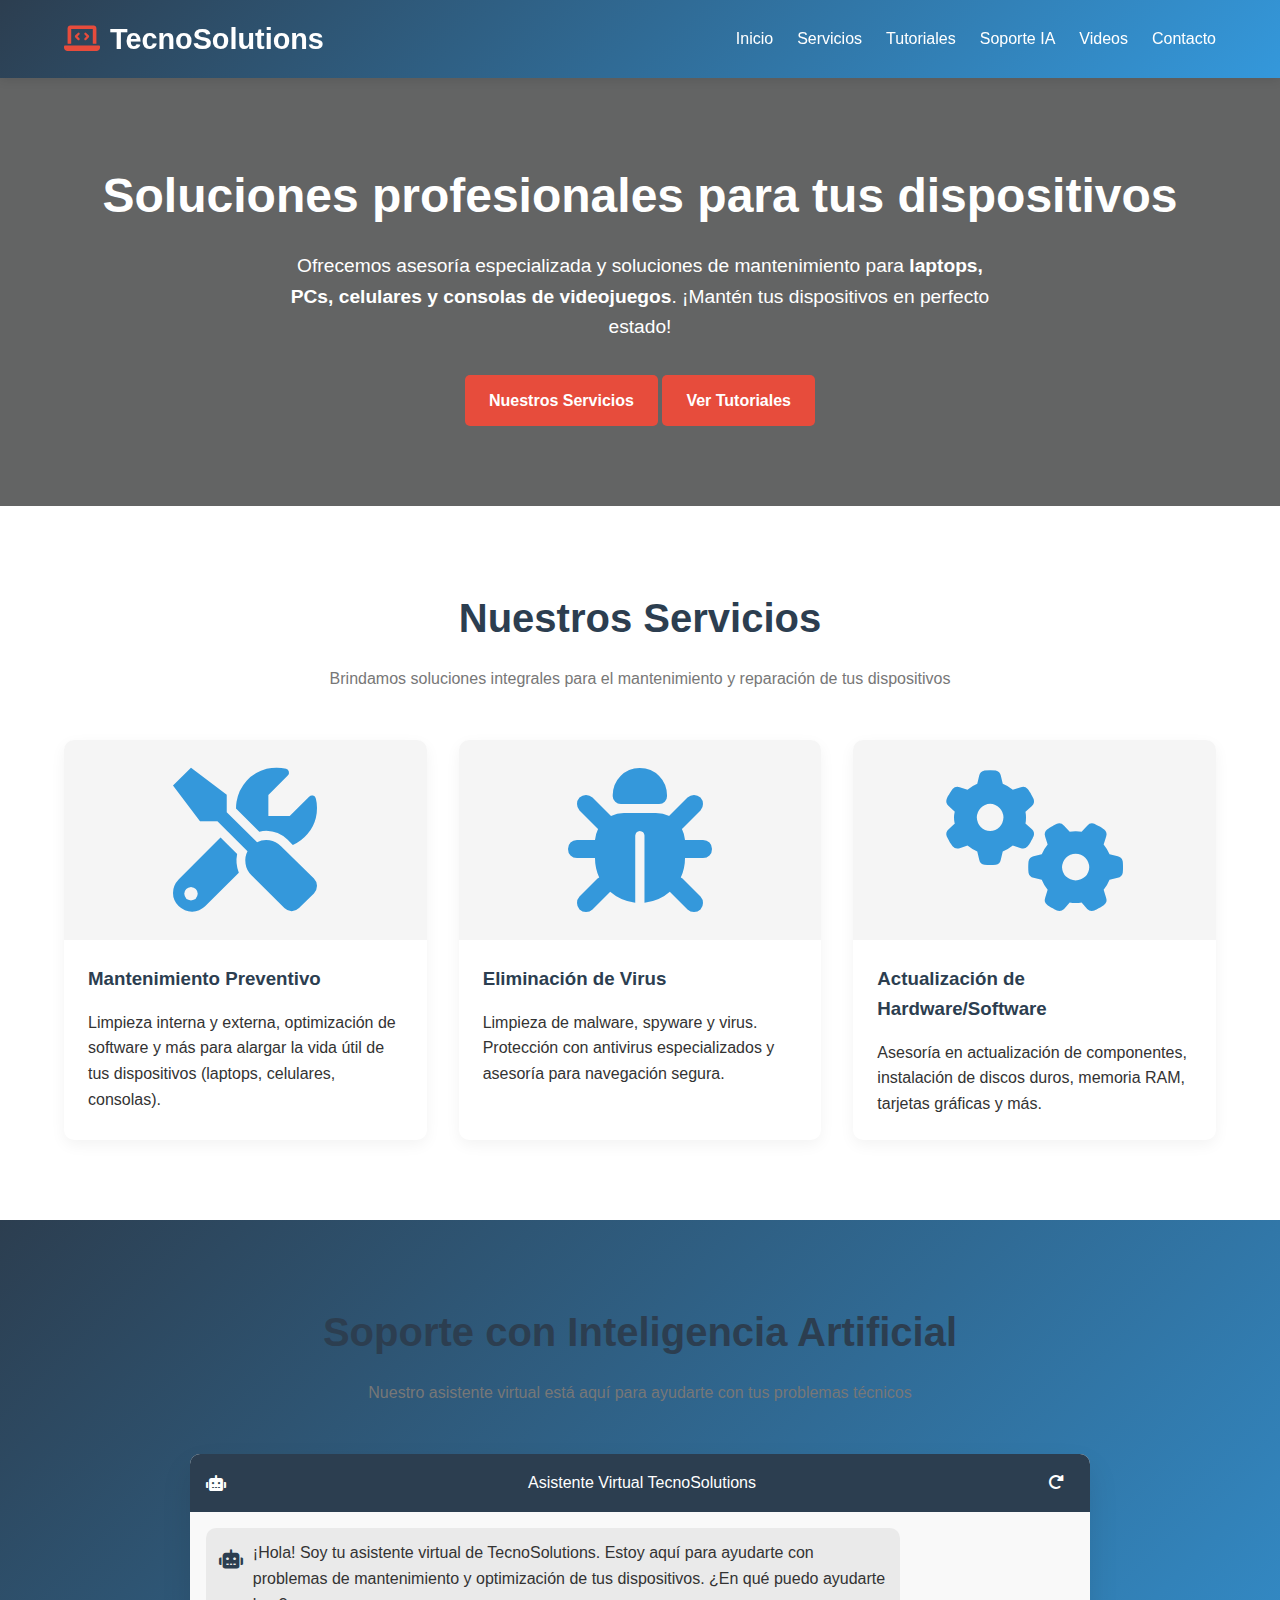
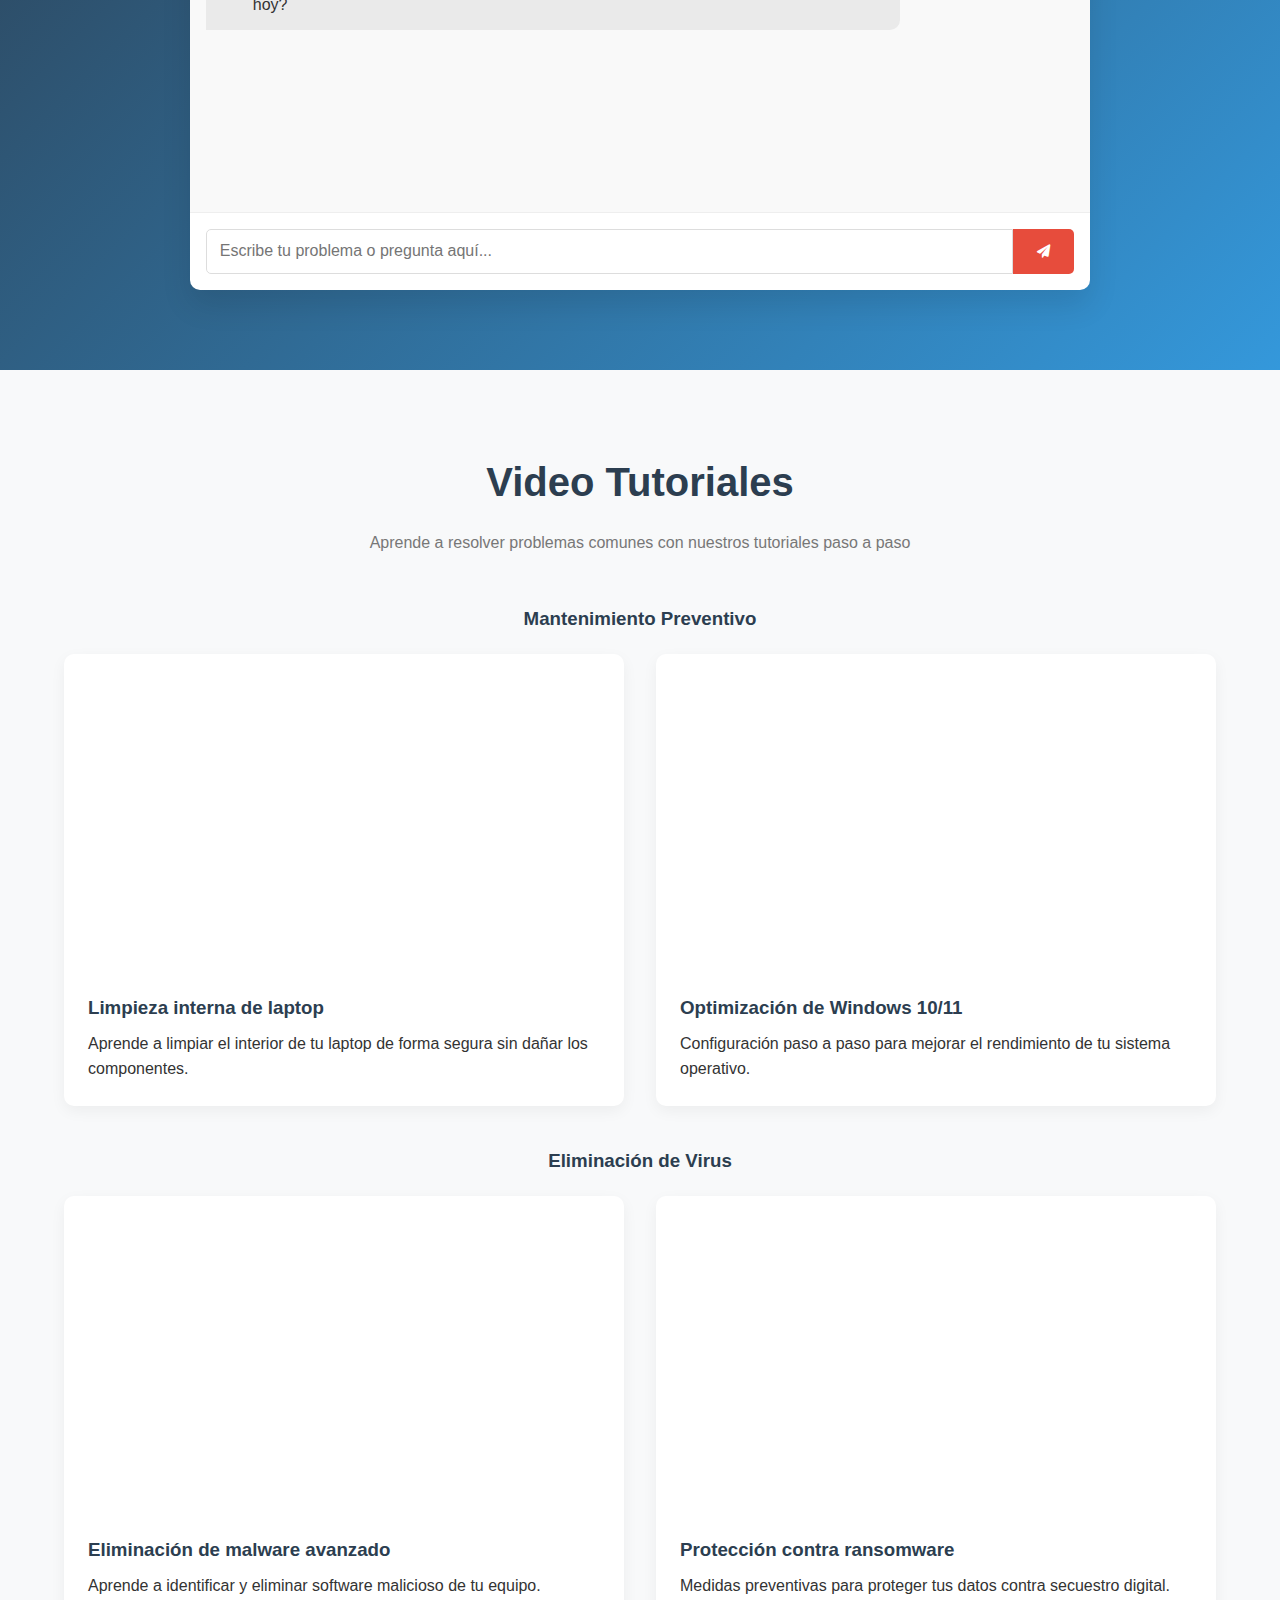
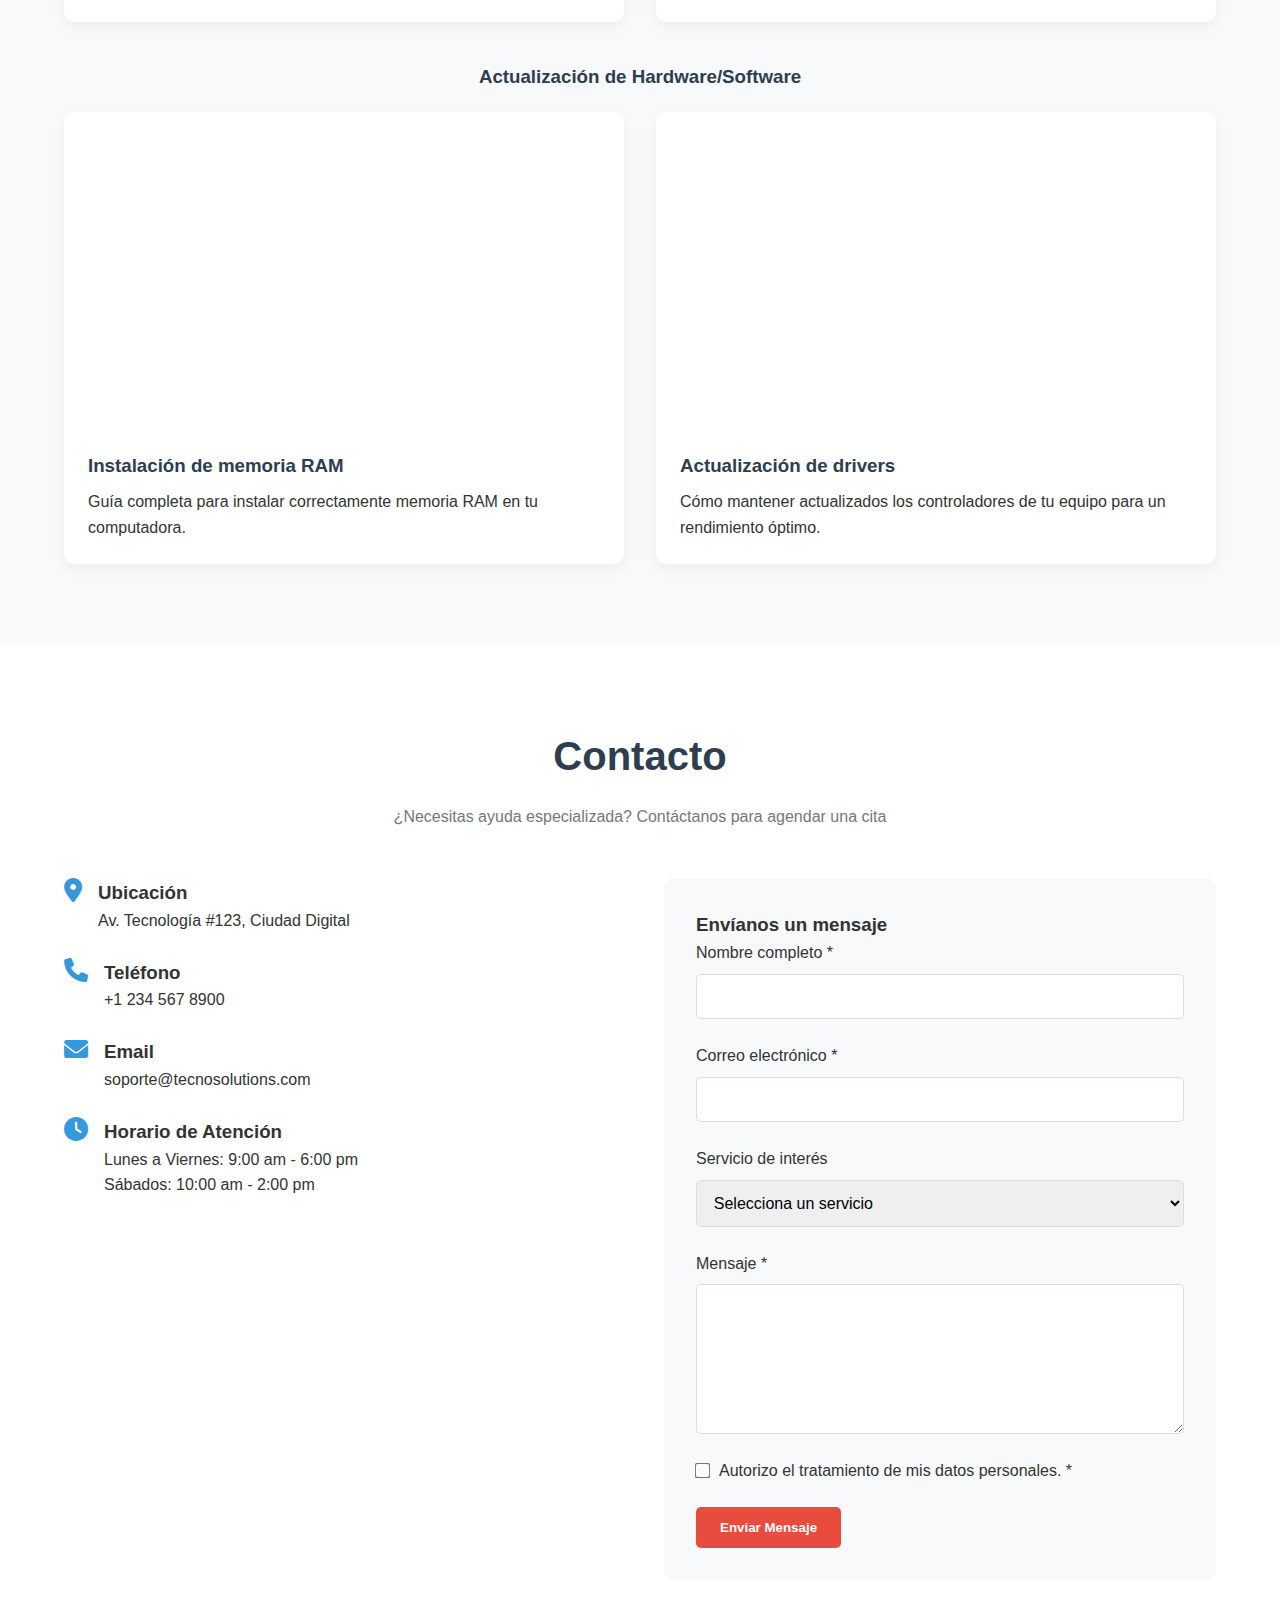
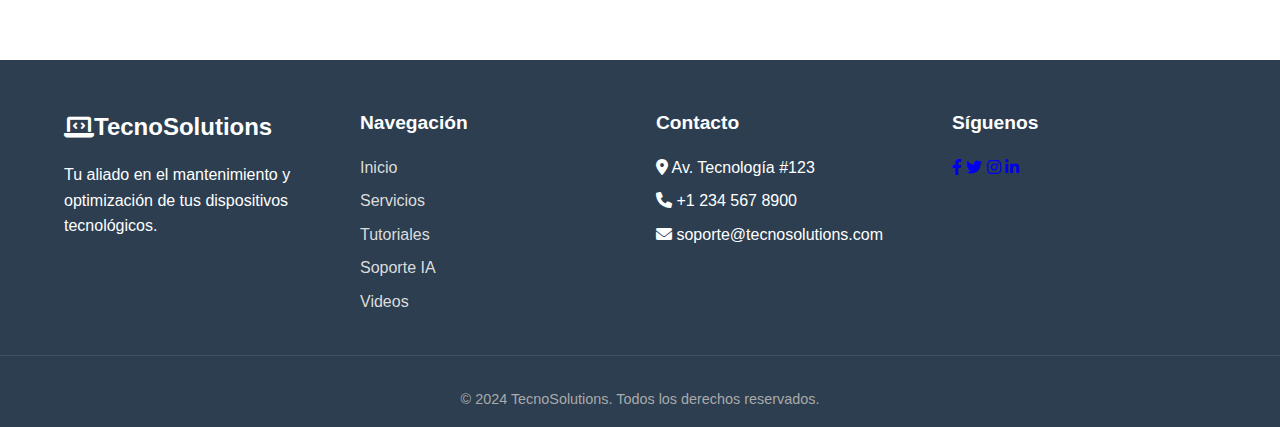
<file: index.html>
<!DOCTYPE html>
<html lang="es">
<head>
    <meta charset="UTF-8">
    <meta name="viewport" content="width=device-width, initial-scale=1.0">
    <title>TecnoSolutions - Asesoría y Mantenimiento de Dispositivos (Laptops, Celulares, Consolas)</title>
    <link rel="stylesheet" href="styles.css">
    <link rel="stylesheet" href="https://cdnjs.cloudflare.com/ajax/libs/font-awesome/6.0.0/css/all.min.css">
</head>
<body>
    <header>
        <div class="container header-content">
            <div class="logo">
                <i class="fas fa-laptop-code"></i>
                <span>TecnoSolutions</span>
            </div>
            <nav>
                <ul>
                    <li><a href="#inicio">Inicio</a></li>
                    <li><a href="#servicios">Servicios</a></li>
                    <li><a href="tutoriales.html" >Tutoriales</a></li>
                    <li><a href="#soporte">Soporte IA</a></li>
                    <li><a href="#videos">Videos</a></li>
                    <li><a href="#contacto">Contacto</a></li>
                </ul>
            </nav>
        </div>
    </header>

    <section id="inicio" class="hero">
        <div class="container hero-content">
            <h1>Soluciones profesionales para tus dispositivos</h1>
            <p>Ofrecemos asesoría especializada y soluciones de mantenimiento para <strong>laptops, PCs, celulares y consolas de videojuegos</strong>. ¡Mantén tus dispositivos en perfecto estado!</p>
            <a href="#servicios" class="btn">Nuestros Servicios</a>
            <a href="tutoriales.html" class="btn">Ver Tutoriales</a>
        </div>
    </section>

    <section id="servicios" class="services">
        <div class="container">
            <div class="section-title">
                <h2>Nuestros Servicios</h2>
                <p>Brindamos soluciones integrales para el mantenimiento y reparación de tus dispositivos</p>
            </div>
            <div class="services-grid">
                <div class="service-card" onclick="scrollToSection('mantenimiento')">
                    <div class="service-img">
                        <i class="fas fa-tools fa-3x"></i>
                    </div>
                    <div class="service-content">
                        <h3>Mantenimiento Preventivo</h3>
                        <p>Limpieza interna y externa, optimización de software y más para alargar la vida útil de tus dispositivos (laptops, celulares, consolas).</p>
                    </div>
                </div>
                <div class="service-card" onclick="scrollToSection('virus')">
                    <div class="service-img">
                        <i class="fas fa-bug fa-3x"></i>
                    </div>
                    <div class="service-content">
                        <h3>Eliminación de Virus</h3>
                        <p>Limpieza de malware, spyware y virus. Protección con antivirus especializados y asesoría para navegación segura.</p>
                    </div>
                </div>
                <div class="service-card" onclick="scrollToSection('actualizacion')">
                    <div class="service-img">
                        <i class="fas fa-cogs fa-3x"></i>
                    </div>
                    <div class="service-content">
                        <h3>Actualización de Hardware/Software</h3>
                        <p>Asesoría en actualización de componentes, instalación de discos duros, memoria RAM, tarjetas gráficas y más.</p>
                    </div>
                </div>
            </div>
        </div>
    </section>

    <section id="soporte" class="ai-section">
        <div class="container ai-container">
            <div class="section-title">
                <h2>Soporte con Inteligencia Artificial</h2>
                <p>Nuestro asistente virtual está aquí para ayudarte con tus problemas técnicos</p>
            </div>
            <div class="chat-container">
                <div class="chat-header">
                    <i class="fas fa-robot"></i>
                    <span>Asistente Virtual TecnoSolutions</span>
                    <button id="clear-chat-btn" title="Limpiar Conversación"><i class="fas fa-redo-alt"></i></button>
                </div>
                <div class="chat-messages">
                    <div class="message bot-message">
                        <div class="message-icon"><i class="fas fa-robot"></i></div>
                        <div class="message-content">
                            ¡Hola! Soy tu asistente virtual de TecnoSolutions. Estoy aquí para ayudarte con problemas de mantenimiento y optimización de tus dispositivos. ¿En qué puedo ayudarte hoy?
                        </div>
                    </div>
                </div>
                <div class="chat-input">
                    <input type="text" id="chat-input-field" placeholder="Escribe tu problema o pregunta aquí..." autocomplete="off">
                    <button id="send-chat-btn" title="Enviar Mensaje"><i class="fas fa-paper-plane"></i></button>
                </div>
        </div>
    </section>

    <section id="videos" class="videos-section">
        <div class="container">
            <div class="section-title">
                <h2>Video Tutoriales</h2>
                <p>Aprende a resolver problemas comunes con nuestros tutoriales paso a paso</p>
            </div>
            
            <h3 id="mantenimiento" style="text-align: center; margin: 40px 0 20px; color: var(--primary);">Mantenimiento Preventivo</h3>
            <div class="video-grid">
                <div class="video-card">
                    <div class="video-container">
                        <!-- REEMPLAZAR ESTE LINK CON EL VIDEO DE MANTENIMIENTO PREVENTIVO -->
                        <iframe src="https://www.youtube.com/embed/jW2XI2Y2RSY" allowfullscreen></iframe>
                    </div>
                    <div class="video-content">
                        <h3>Limpieza interna de laptop</h3>
                        <p>Aprende a limpiar el interior de tu laptop de forma segura sin dañar los componentes.</p>
                    </div>
                </div>
                <div class="video-card">
                    <div class="video-container">
                        <!-- REEMPLAZAR ESTE LINK CON EL VIDEO DE MANTENIMIENTO PREVENTIVO -->
                        <iframe src="https://www.youtube.com/embed/jW2XI2Y2RSY" allowfullscreen></iframe>
                    </div>
                    <div class="video-content">
                        <h3>Optimización de Windows 10/11</h3>
                        <p>Configuración paso a paso para mejorar el rendimiento de tu sistema operativo.</p>
                    </div>
                </div>
            </div>
            
            <h3 id="virus" style="text-align: center; margin: 40px 0 20px; color: var(--primary);">Eliminación de Virus</h3>
            <div class="video-grid">
                <div class="video-card">
                    <div class="video-container">
                        <!-- REEMPLAZAR ESTE LINK CON EL VIDEO DE ELIMINACIÓN DE VIRUS -->
                        <iframe src="https://www.youtube.com/embed/jW2XI2Y2RSY" allowfullscreen></iframe>
                    </div>
                    <div class="video-content">
                        <h3>Eliminación de malware avanzado</h3>
                        <p>Aprende a identificar y eliminar software malicioso de tu equipo.</p>
                    </div>
                </div>
                <div class="video-card">
                    <div class="video-container">
                        <!-- REEMPLAZAR ESTE LINK CON EL VIDEO DE ELIMINACIÓN DE VIRUS -->
                        <iframe src="https://www.youtube.com/embed/jW2XI2Y2RSY" allowfullscreen></iframe>
                    </div>
                    <div class="video-content">
                        <h3>Protección contra ransomware</h3>
                        <p>Medidas preventivas para proteger tus datos contra secuestro digital.</p>
                    </div>
                </div>
            </div>
            
            <h3 id="actualizacion" style="text-align: center; margin: 40px 0 20px; color: var(--primary);">Actualización de Hardware/Software</h3>
            <div class="video-grid">
                <div class="video-card">
                    <div class="video-container">
                        <!-- REEMPLAZAR ESTE LINK CON EL VIDEO DE ACTUALIZACIÓN -->
                        <iframe src="https://www.youtube.com/embed/jW2XI2Y2RSY" allowfullscreen></iframe>
                    </div>
                    <div class="video-content">
                        <h3>Instalación de memoria RAM</h3>
                        <p>Guía completa para instalar correctamente memoria RAM en tu computadora.</p>
                    </div>
                </div>
                <div class="video-card">
                    <div class="video-container">
                        <!-- REEMPLAZAR ESTE LINK CON EL VIDEO DE ACTUALIZACIÓN -->
                        <iframe src="https://www.youtube.com/embed/jW2XI2Y2RSY" allowfullscreen></iframe>
                    </div>
                    <div class="video-content">
                        <h3>Actualización de drivers</h3>
                        <p>Cómo mantener actualizados los controladores de tu equipo para un rendimiento óptimo.</p>
                    </div>
                </div>
            </div>
        </div>
    </section>

    <section id="contacto" class="contact-section">
        <div class="container">
            <div class="section-title">
                <h2>Contacto</h2>
                <p>¿Necesitas ayuda especializada? Contáctanos para agendar una cita</p>
            </div>
            <div class="contact-grid">
                <div class="contact-info">
                    <div class="contact-item">
                        <i class="fas fa-map-marker-alt"></i>
                        <div>
                            <h3>Ubicación</h3>
                            <p>Av. Tecnología #123, Ciudad Digital</p>
                        </div>
                    </div>
                    <div class="contact-item">
                        <i class="fas fa-phone"></i>
                        <div>
                            <h3>Teléfono</h3>
                            <p>+1 234 567 8900</p>
                        </div>
                    </div>
                    <div class="contact-item">
                        <i class="fas fa-envelope"></i>
                        <div>
                            <h3>Email</h3>
                            <p>soporte@tecnosolutions.com</p>
                        </div>
                    </div>
                    <div class="contact-item">
                        <i class="fas fa-clock"></i>
                        <div>
                            <h3>Horario de Atención</h3>
                            <p>Lunes a Viernes: 9:00 am - 6:00 pm<br>Sábados: 10:00 am - 2:00 pm</p>
                        </div>
                    </div>
                </div>
                <div class="contact-form">
                    <h3>Envíanos un mensaje</h3>
                    <form id="contactForm">
                        <div class="form-group">
                            <label for="name">Nombre completo *</label>
                            <input type="text" id="name" name="name" required>
                        </div>
                        <div class="form-group">
                            <label for="email">Correo electrónico *</label>
                            <input type="email" id="email" name="email" required>
                        </div>
                        <div class="form-group">
                            <label for="service">Servicio de interés</label>
                            <select id="service" name="service">
                                <option value="">Selecciona un servicio</option>
                                <option value="mantenimiento">Mantenimiento Preventivo</option>
                                <option value="virus">Eliminación de Virus</option>
                                <option value="actualizacion">Actualización de Hardware/Software</option>
                                <option value="otros">Otros servicios</option>
                            </select>
                        </div>
                        <div class="form-group">
                            <label for="message">Mensaje *</label>
                            <textarea id="message" name="message" required></textarea>
                        </div>
                        <div class="form-group checkbox-group">
                            <input type="checkbox" id="data-auth" name="data-auth" required>
                            <label for="data-auth">Autorizo el tratamiento de mis datos personales. *</label>
                        </div>
                        <button type="submit" class="btn">Enviar Mensaje</button>
                    </form>
                    <div id="formMessage" class="form-message"></div>
                </div>
            </div>
        </div>
    </section>

    <footer>
        <div class="container footer-content">
            <div class="footer-col">
                <div class="footer-logo">
                    <i class="fas fa-laptop-code"></i> TecnoSolutions
                </div>
                <p>Tu aliado en el mantenimiento y optimización de tus dispositivos tecnológicos.</p>
            </div>
            <div class="footer-links">
                <h4>Navegación</h4>
                <ul>
                    <li><a href="#inicio">Inicio</a></li>
                    <li><a href="#servicios">Servicios</a></li>
                    <li><a href="tutoriales.html" >Tutoriales</a></li>
                    <li><a href="#soporte">Soporte IA</a></li>
                    <li><a href="#videos">Videos</a></li>
                </ul>
            </div>
            <div class="footer-links">
                <h4>Contacto</h4>
                <ul>
                    <li><i class="fas fa-map-marker-alt"></i> Av. Tecnología #123</li>
                    <li><i class="fas fa-phone"></i> +1 234 567 8900</li>
                    <li><i class="fas fa-envelope"></i> soporte@tecnosolutions.com</li>
                </ul>
            </div>
            <div class="footer-links">
                <h4>Síguenos</h4>
                <div class="social-icons">
                    <a href="#"><i class="fab fa-facebook-f"></i></a>
                    <a href="#"><i class="fab fa-twitter"></i></a>
                    <a href="#"><i class="fab fa-instagram"></i></a>
                    <a href="#"><i class="fab fa-linkedin-in"></i></a>
                </div>
            </div>
        </div>
        <div class="copyright">
            &copy; 2024 TecnoSolutions. Todos los derechos reservados.
        </div>
    </footer>
    <script src="script.js"></script>
</body>
</html>
</file>
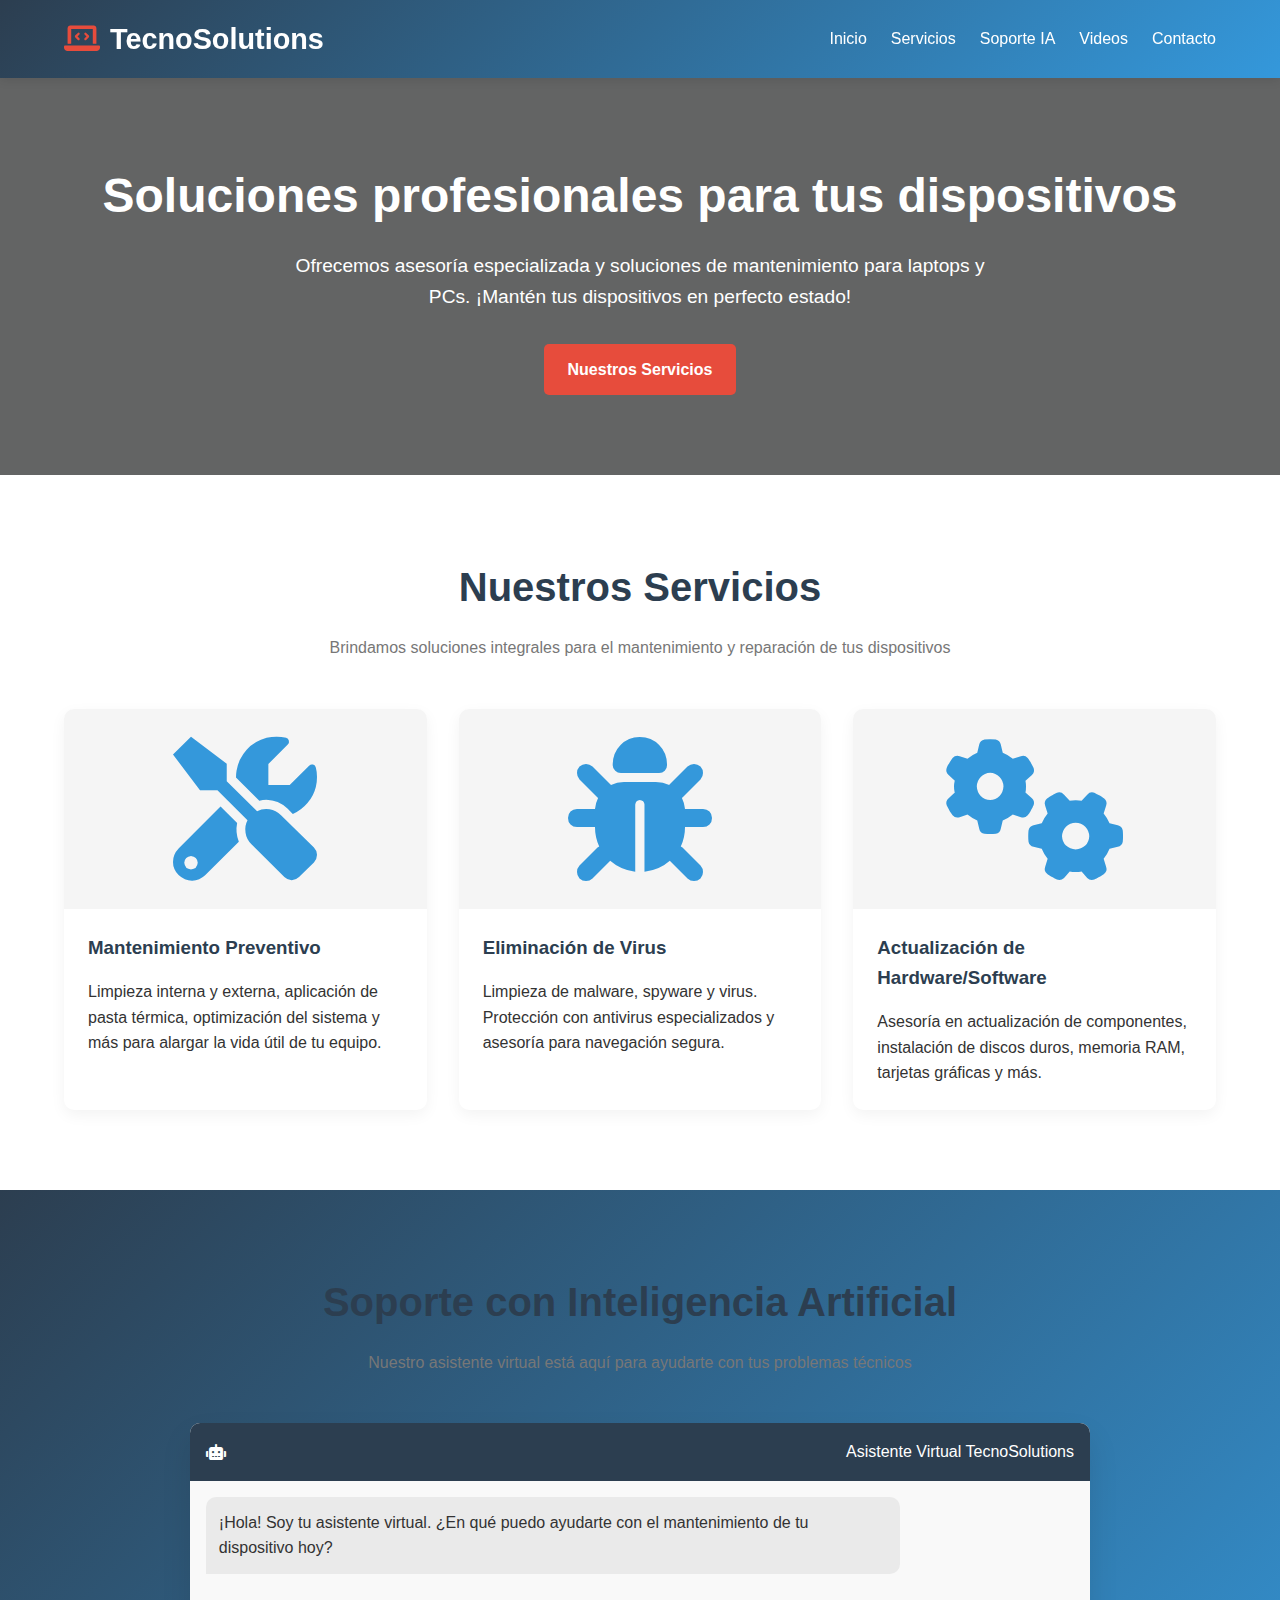
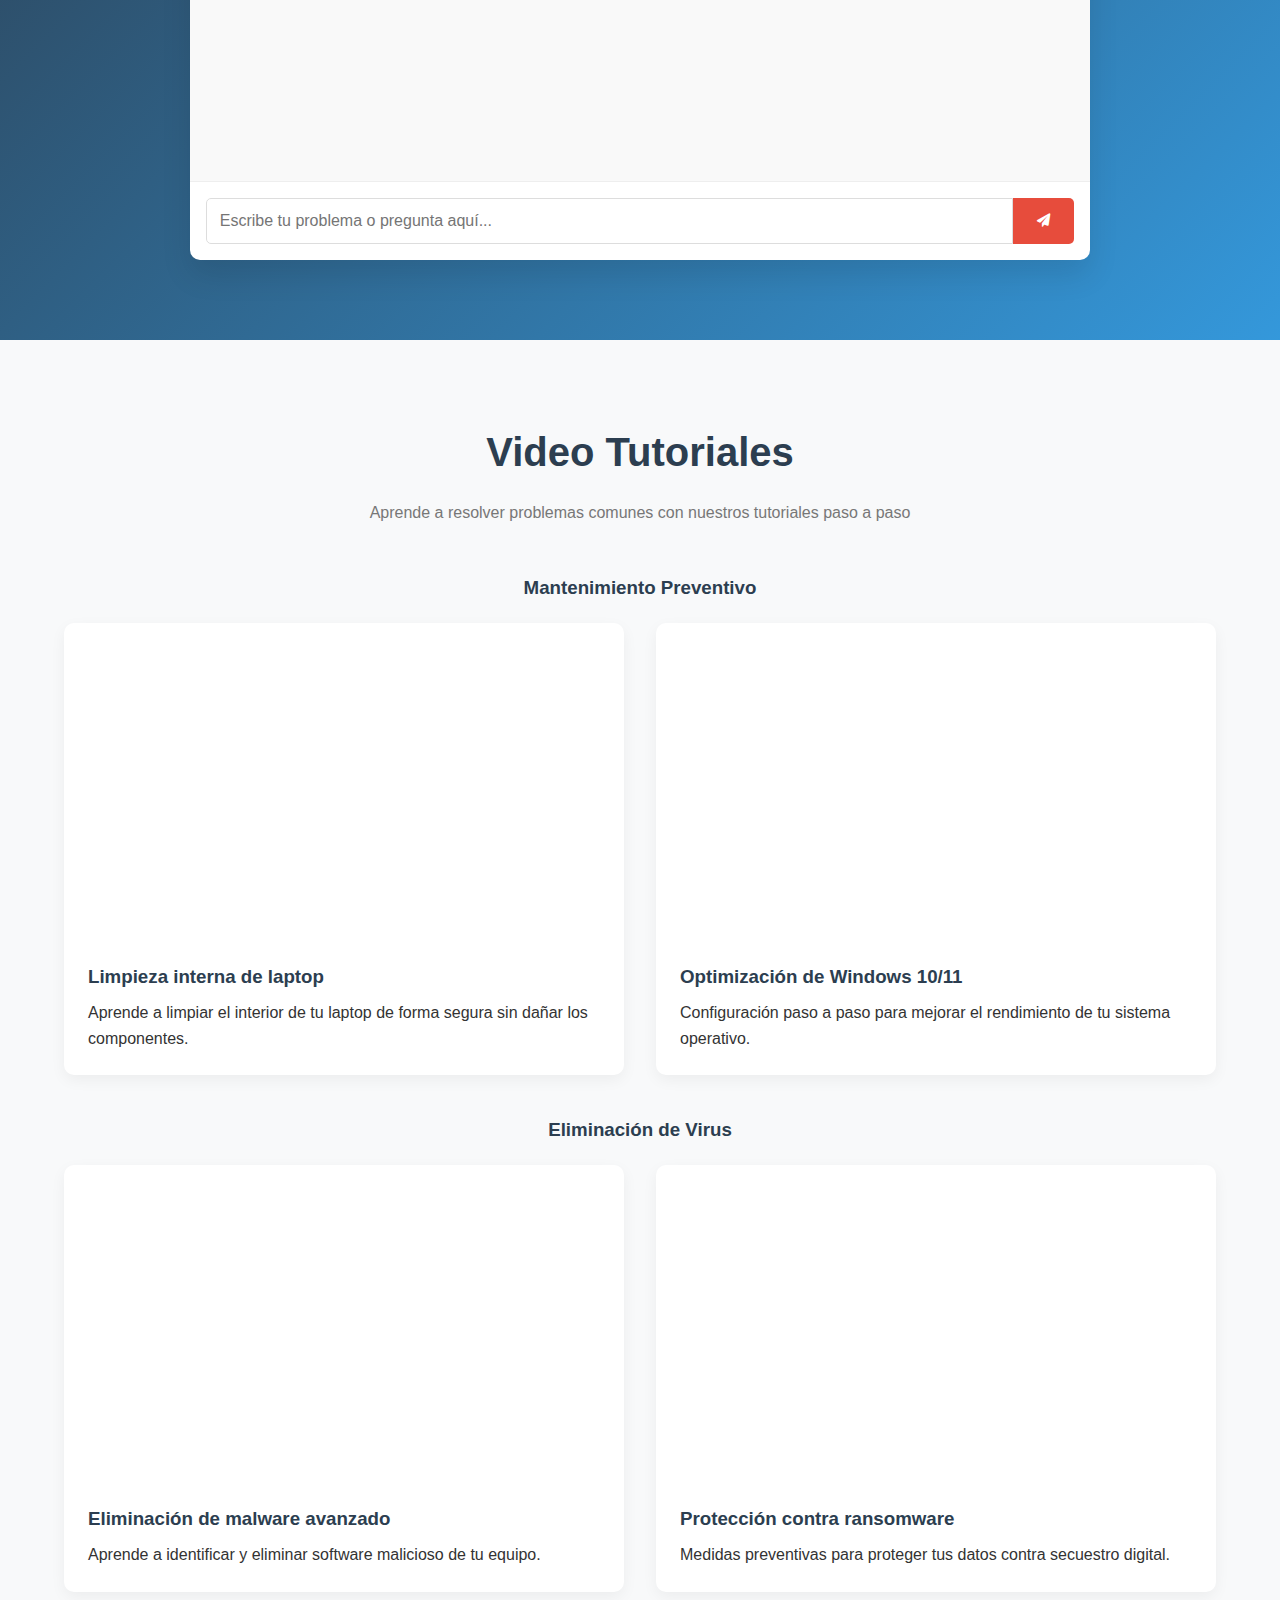
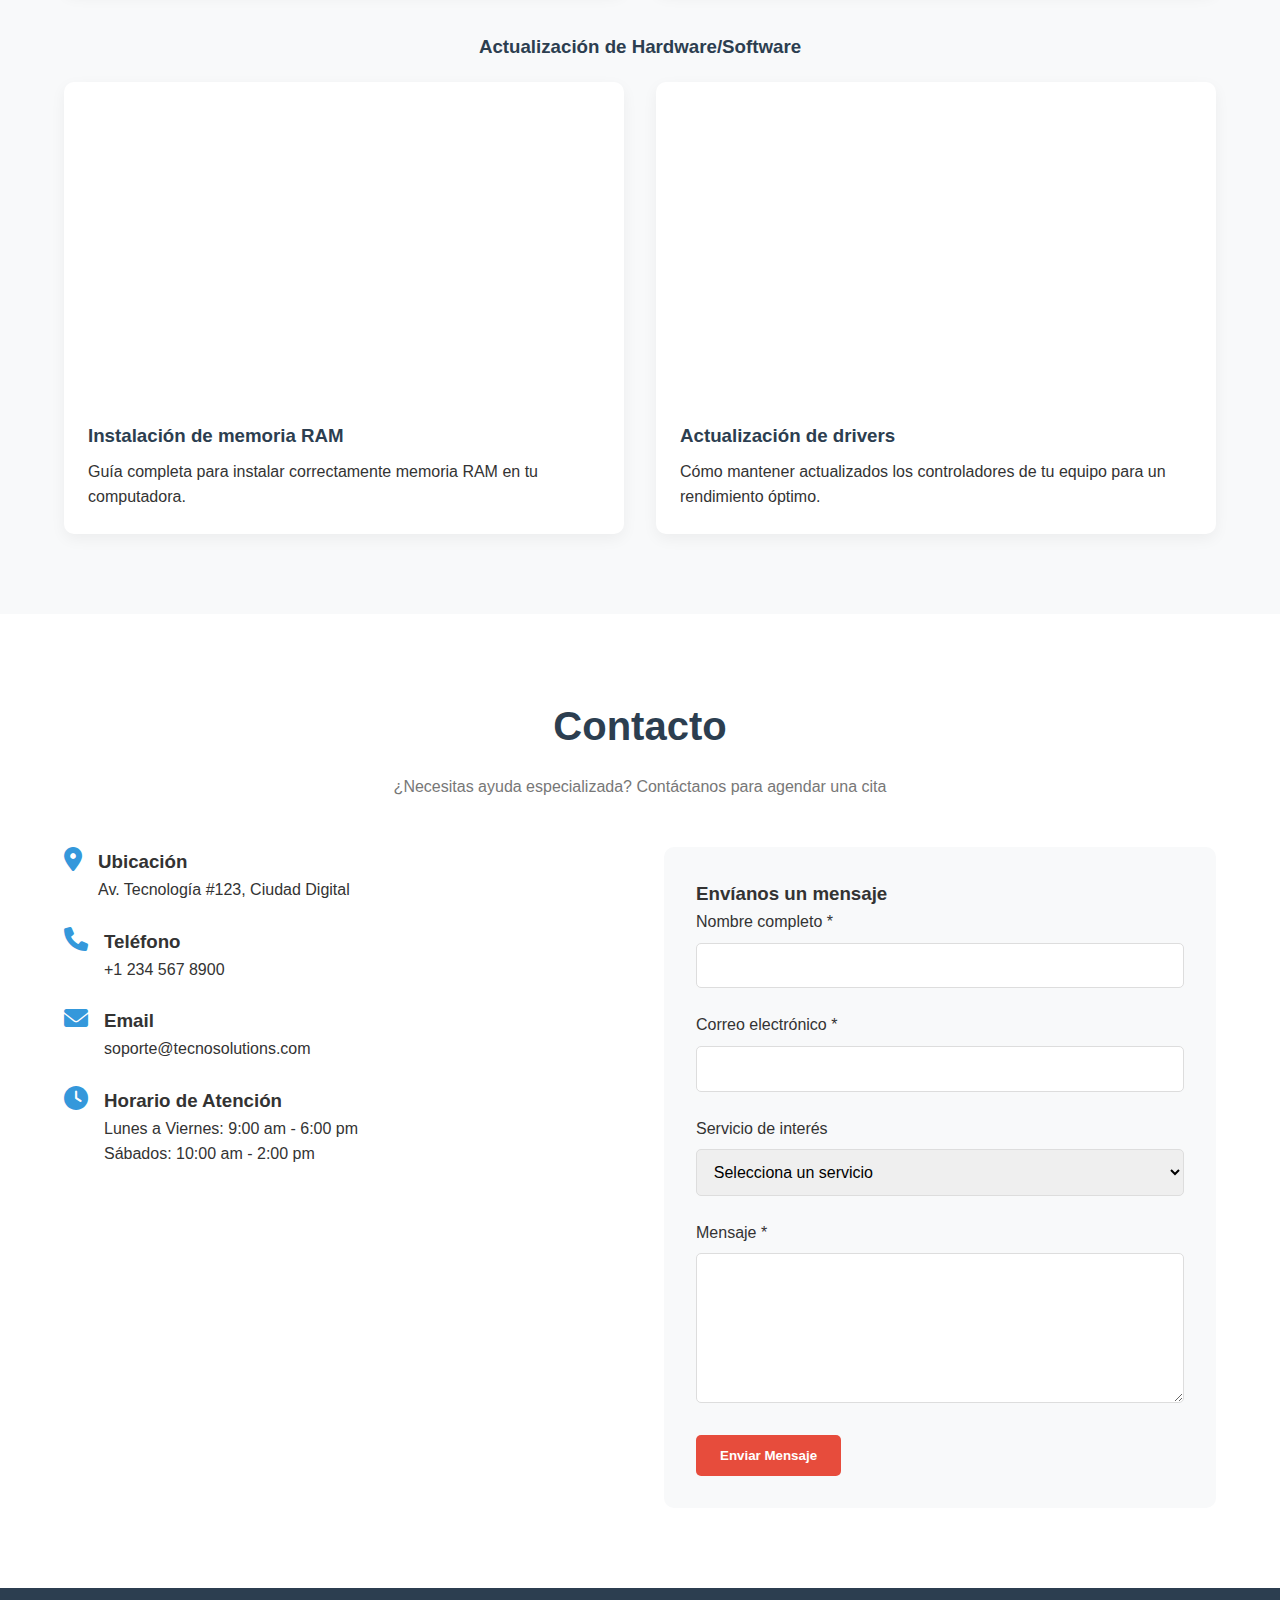
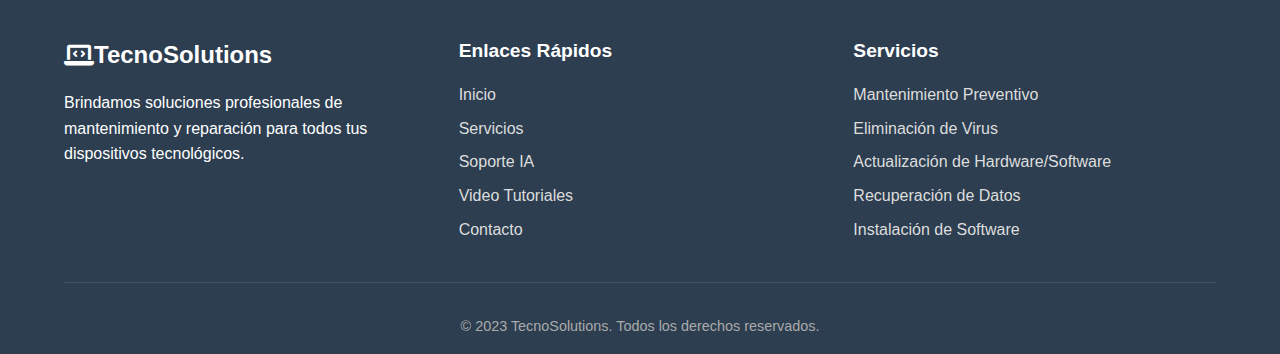
<file: mantenimientopc.html>
<!DOCTYPE html>
<html lang="es">
<head>
    <meta charset="UTF-8">
    <meta name="viewport" content="width=device-width, initial-scale=1.0">
    <title>TecnoSolutions - Asesoría en Mantenimiento de Dispositivos</title>
    <link rel="stylesheet" href="styles.css">
    <link rel="stylesheet" href="https://cdnjs.cloudflare.com/ajax/libs/font-awesome/6.0.0/css/all.min.css">
</head>
<body>
    <header>
        <div class="container header-content">
            <div class="logo">
                <i class="fas fa-laptop-code"></i>
                <span>TecnoSolutions</span>
            </div>
            <nav>
                <ul>
                    <li><a href="#inicio">Inicio</a></li>
                    <li><a href="#servicios">Servicios</a></li>
                    <li><a href="#soporte">Soporte IA</a></li>
                    <li><a href="#videos">Videos</a></li>
                    <li><a href="#contacto">Contacto</a></li>
                </ul>
            </nav>
        </div>
    </header>

    <section id="inicio" class="hero">
        <div class="container hero-content">
            <h1>Soluciones profesionales para tus dispositivos</h1>
            <p>Ofrecemos asesoría especializada y soluciones de mantenimiento para laptops y PCs. ¡Mantén tus dispositivos en perfecto estado!</p>
            <a href="#servicios" class="btn">Nuestros Servicios</a>
        </div>
    </section>

    <section id="servicios" class="services">
        <div class="container">
            <div class="section-title">
                <h2>Nuestros Servicios</h2>
                <p>Brindamos soluciones integrales para el mantenimiento y reparación de tus dispositivos</p>
            </div>
            <div class="services-grid">
                <div class="service-card" onclick="scrollToSection('mantenimiento')">
                    <div class="service-img">
                        <i class="fas fa-tools fa-3x"></i>
                    </div>
                    <div class="service-content">
                        <h3>Mantenimiento Preventivo</h3>
                        <p>Limpieza interna y externa, aplicación de pasta térmica, optimización del sistema y más para alargar la vida útil de tu equipo.</p>
                    </div>
                </div>
                <div class="service-card" onclick="scrollToSection('virus')">
                    <div class="service-img">
                        <i class="fas fa-bug fa-3x"></i>
                    </div>
                    <div class="service-content">
                        <h3>Eliminación de Virus</h3>
                        <p>Limpieza de malware, spyware y virus. Protección con antivirus especializados y asesoría para navegación segura.</p>
                    </div>
                </div>
                <div class="service-card" onclick="scrollToSection('actualizacion')">
                    <div class="service-img">
                        <i class="fas fa-cogs fa-3x"></i>
                    </div>
                    <div class="service-content">
                        <h3>Actualización de Hardware/Software</h3>
                        <p>Asesoría en actualización de componentes, instalación de discos duros, memoria RAM, tarjetas gráficas y más.</p>
                    </div>
                </div>
            </div>
        </div>
    </section>

    <section id="soporte" class="ai-section">
        <div class="container ai-container">
            <div class="section-title">
                <h2>Soporte con Inteligencia Artificial</h2>
                <p>Nuestro asistente virtual está aquí para ayudarte con tus problemas técnicos</p>
            </div>
            <div class="chat-container">
                <div class="chat-header">
                    <i class="fas fa-robot"></i>
                    <span>Asistente Virtual TecnoSolutions</span>
                </div>
                <div class="chat-messages">
                    <div class="message bot-message">
                        ¡Hola! Soy tu asistente virtual. ¿En qué puedo ayudarte con el mantenimiento de tu dispositivo hoy?
                    </div>
                </div>
                <div class="chat-input">
                    <input type="text" placeholder="Escribe tu problema o pregunta aquí...">
                    <button><i class="fas fa-paper-plane"></i></button>
                </div>
            </div>
        </div>
    </section>

    <section id="videos" class="videos-section">
        <div class="container">
            <div class="section-title">
                <h2>Video Tutoriales</h2>
                <p>Aprende a resolver problemas comunes con nuestros tutoriales paso a paso</p>
            </div>
            
            <h3 id="mantenimiento" style="text-align: center; margin: 40px 0 20px; color: var(--primary);">Mantenimiento Preventivo</h3>
            <div class="video-grid">
                <div class="video-card">
                    <div class="video-container">
                        <!-- REEMPLAZAR ESTE LINK CON EL VIDEO DE MANTENIMIENTO PREVENTIVO -->
                        <iframe src="https://www.youtube.com/embed/jW2XI2Y2RSY" allowfullscreen></iframe>
                    </div>
                    <div class="video-content">
                        <h3>Limpieza interna de laptop</h3>
                        <p>Aprende a limpiar el interior de tu laptop de forma segura sin dañar los componentes.</p>
                    </div>
                </div>
                <div class="video-card">
                    <div class="video-container">
                        <!-- REEMPLAZAR ESTE LINK CON EL VIDEO DE MANTENIMIENTO PREVENTIVO -->
                        <iframe src="https://www.youtube.com/embed/jW2XI2Y2RSY" allowfullscreen></iframe>
                    </div>
                    <div class="video-content">
                        <h3>Optimización de Windows 10/11</h3>
                        <p>Configuración paso a paso para mejorar el rendimiento de tu sistema operativo.</p>
                    </div>
                </div>
            </div>
            
            <h3 id="virus" style="text-align: center; margin: 40px 0 20px; color: var(--primary);">Eliminación de Virus</h3>
            <div class="video-grid">
                <div class="video-card">
                    <div class="video-container">
                        <!-- REEMPLAZAR ESTE LINK CON EL VIDEO DE ELIMINACIÓN DE VIRUS -->
                        <iframe src="https://www.youtube.com/embed/jW2XI2Y2RSY" allowfullscreen></iframe>
                    </div>
                    <div class="video-content">
                        <h3>Eliminación de malware avanzado</h3>
                        <p>Aprende a identificar y eliminar software malicioso de tu equipo.</p>
                    </div>
                </div>
                <div class="video-card">
                    <div class="video-container">
                        <!-- REEMPLAZAR ESTE LINK CON EL VIDEO DE ELIMINACIÓN DE VIRUS -->
                        <iframe src="https://www.youtube.com/embed/jW2XI2Y2RSY" allowfullscreen></iframe>
                    </div>
                    <div class="video-content">
                        <h3>Protección contra ransomware</h3>
                        <p>Medidas preventivas para proteger tus datos contra secuestro digital.</p>
                    </div>
                </div>
            </div>
            
            <h3 id="actualizacion" style="text-align: center; margin: 40px 0 20px; color: var(--primary);">Actualización de Hardware/Software</h3>
            <div class="video-grid">
                <div class="video-card">
                    <div class="video-container">
                        <!-- REEMPLAZAR ESTE LINK CON EL VIDEO DE ACTUALIZACIÓN -->
                        <iframe src="https://www.youtube.com/embed/jW2XI2Y2RSY" allowfullscreen></iframe>
                    </div>
                    <div class="video-content">
                        <h3>Instalación de memoria RAM</h3>
                        <p>Guía completa para instalar correctamente memoria RAM en tu computadora.</p>
                    </div>
                </div>
                <div class="video-card">
                    <div class="video-container">
                        <!-- REEMPLAZAR ESTE LINK CON EL VIDEO DE ACTUALIZACIÓN -->
                        <iframe src="https://www.youtube.com/embed/jW2XI2Y2RSY" allowfullscreen></iframe>
                    </div>
                    <div class="video-content">
                        <h3>Actualización de drivers</h3>
                        <p>Cómo mantener actualizados los controladores de tu equipo para un rendimiento óptimo.</p>
                    </div>
                </div>
            </div>
        </div>
    </section>

    <section id="contacto" class="contact-section">
        <div class="container">
            <div class="section-title">
                <h2>Contacto</h2>
                <p>¿Necesitas ayuda especializada? Contáctanos para agendar una cita</p>
            </div>
            <div class="contact-grid">
                <div class="contact-info">
                    <div class="contact-item">
                        <i class="fas fa-map-marker-alt"></i>
                        <div>
                            <h3>Ubicación</h3>
                            <p>Av. Tecnología #123, Ciudad Digital</p>
                        </div>
                    </div>
                    <div class="contact-item">
                        <i class="fas fa-phone"></i>
                        <div>
                            <h3>Teléfono</h3>
                            <p>+1 234 567 8900</p>
                        </div>
                    </div>
                    <div class="contact-item">
                        <i class="fas fa-envelope"></i>
                        <div>
                            <h3>Email</h3>
                            <p>soporte@tecnosolutions.com</p>
                        </div>
                    </div>
                    <div class="contact-item">
                        <i class="fas fa-clock"></i>
                        <div>
                            <h3>Horario de Atención</h3>
                            <p>Lunes a Viernes: 9:00 am - 6:00 pm<br>Sábados: 10:00 am - 2:00 pm</p>
                        </div>
                    </div>
                </div>
                <div class="contact-form">
                    <h3>Envíanos un mensaje</h3>
                    <form id="contactForm">
                        <div class="form-group">
                            <label for="name">Nombre completo *</label>
                            <input type="text" id="name" name="name" required>
                        </div>
                        <div class="form-group">
                            <label for="email">Correo electrónico *</label>
                            <input type="email" id="email" name="email" required>
                        </div>
                        <div class="form-group">
                            <label for="service">Servicio de interés</label>
                            <select id="service" name="service">
                                <option value="">Selecciona un servicio</option>
                                <option value="mantenimiento">Mantenimiento Preventivo</option>
                                <option value="virus">Eliminación de Virus</option>
                                <option value="actualizacion">Actualización de Hardware/Software</option>
                                <option value="otros">Otros servicios</option>
                            </select>
                        </div>
                        <div class="form-group">
                            <label for="message">Mensaje *</label>
                            <textarea id="message" name="message" required></textarea>
                        </div>
                        <button type="submit" class="btn">Enviar Mensaje</button>
                    </form>
                    <div id="formMessage" class="form-message"></div>
                </div>
            </div>
        </div>
    </section>

    <footer>
        <div class="container">
            <div class="footer-content">
                <div class="footer-about">
                    <div class="footer-logo">
                        <i class="fas fa-laptop-code"></i>
                        <span>TecnoSolutions</span>
                    </div>
                    <p>Brindamos soluciones profesionales de mantenimiento y reparación para todos tus dispositivos tecnológicos.</p>
                </div>
                <div class="footer-links">
                    <h4>Enlaces Rápidos</h4>
                    <ul>
                        <li><a href="#inicio">Inicio</a></li>
                        <li><a href="#servicios">Servicios</a></li>
                        <li><a href="#soporte">Soporte IA</a></li>
                        <li><a href="#videos">Video Tutoriales</a></li>
                        <li><a href="#contacto">Contacto</a></li>
                    </ul>
                </div>
                <div class="footer-links">
                    <h4>Servicios</h4>
                    <ul>
                        <li><a href="#videos">Mantenimiento Preventivo</a></li>
                        <li><a href="#videos">Eliminación de Virus</a></li>
                        <li><a href="#videos">Actualización de Hardware/Software</a></li>
                        <li><a href="#">Recuperación de Datos</a></li>
                        <li><a href="#">Instalación de Software</a></li>
                    </ul>
                </div>
            </div>
            <div class="copyright">
                <p>&copy; 2023 TecnoSolutions. Todos los derechos reservados.</p>
            </div>
        </div>
    </footer>

    <script src="script.js"></script>
</body>
</html>
</file>
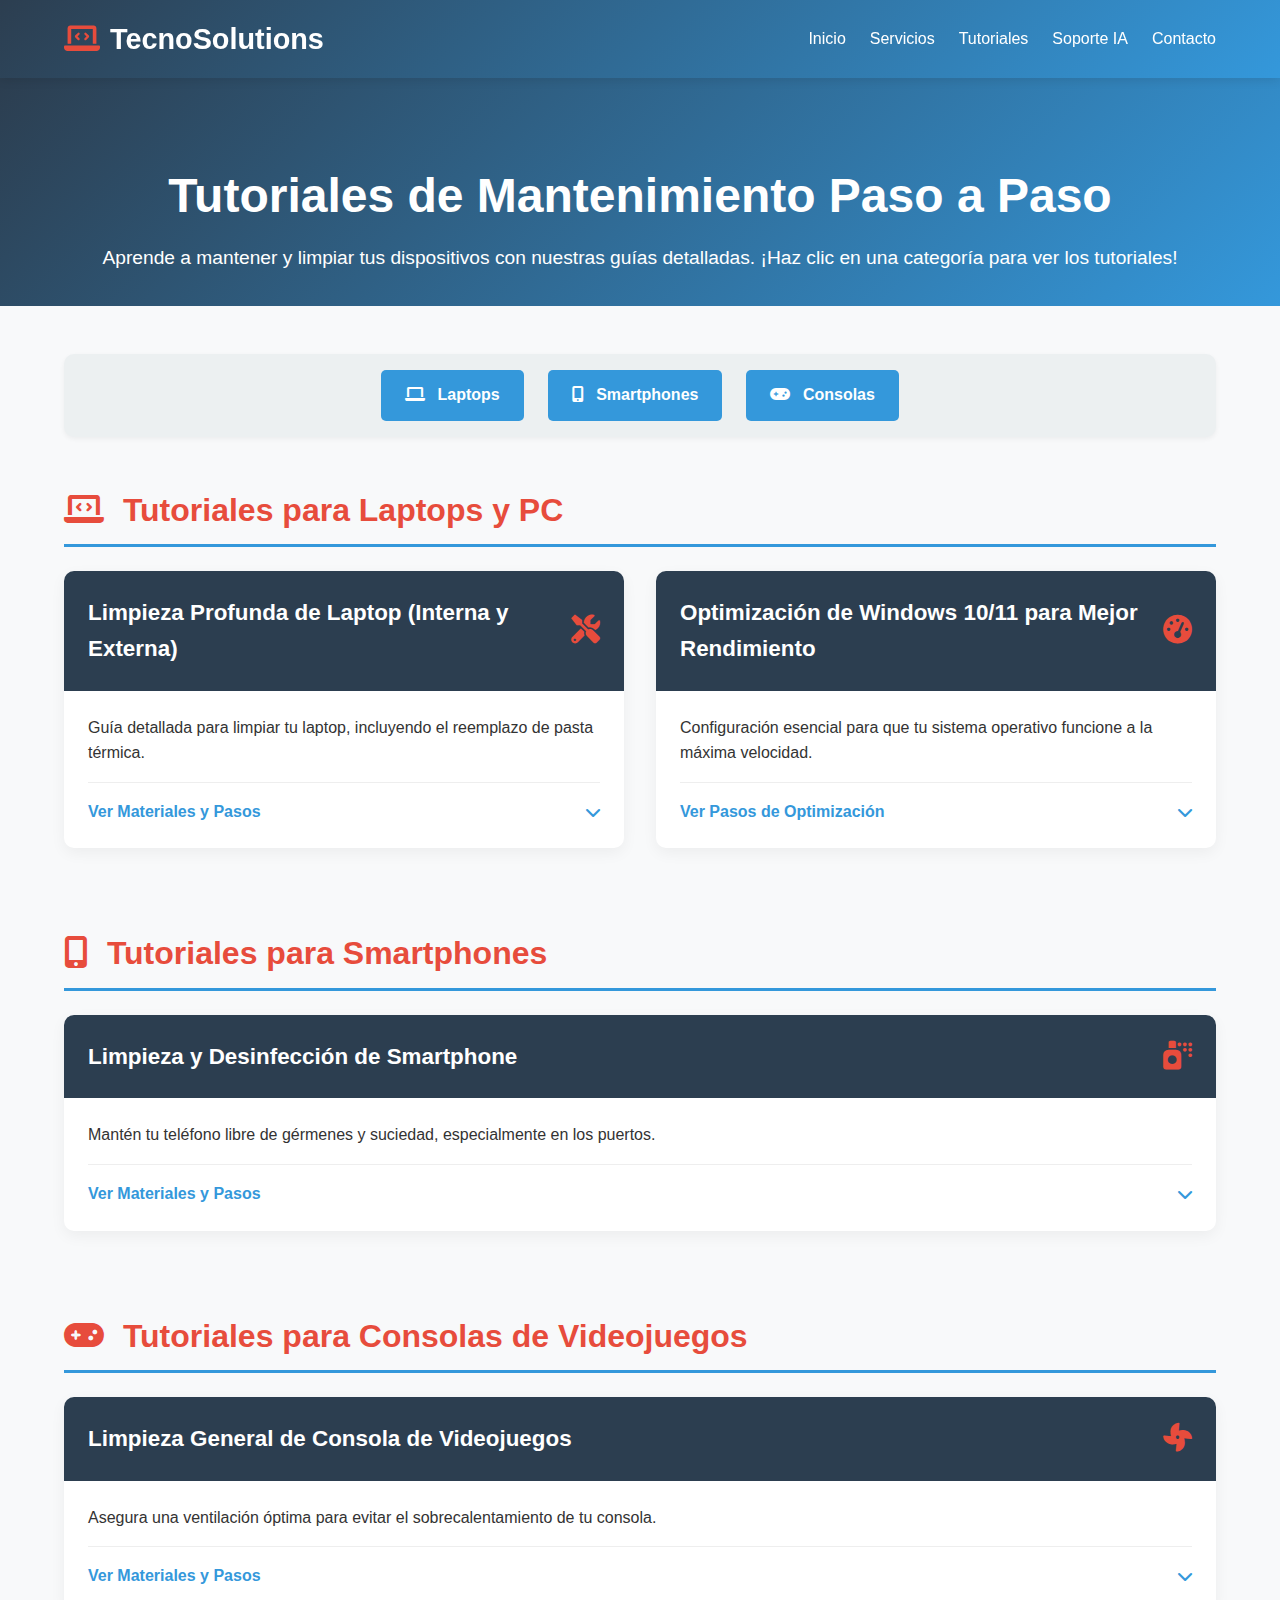
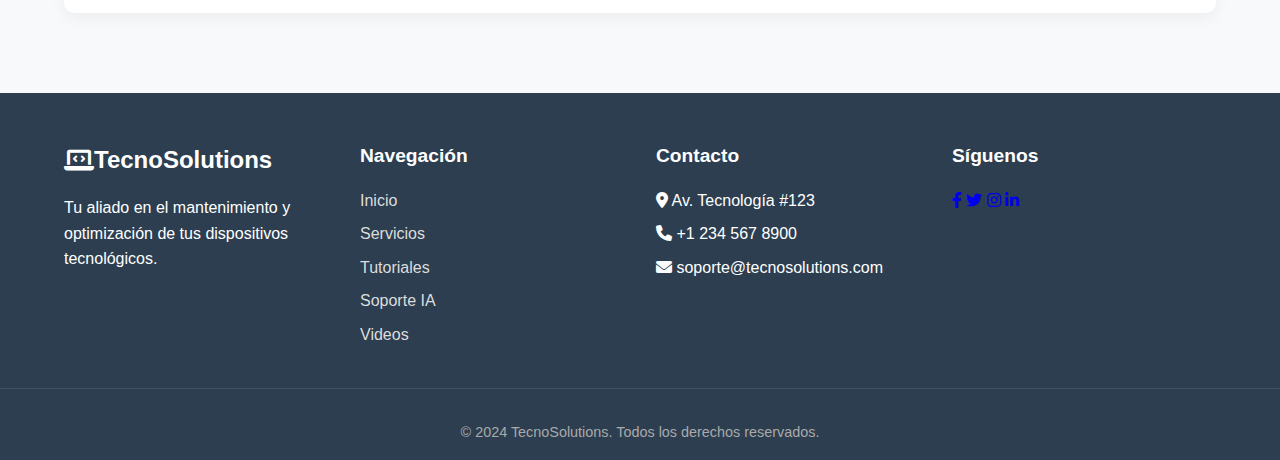
<file: tutoriales.html>
<!DOCTYPE html>
<html lang="es">
<head>
    <meta charset="UTF-8">
    <meta name="viewport" content="width=device-width, initial-scale=1.0">
    <title>TecnoSolutions - Tutoriales de Mantenimiento</title>
    <link rel="stylesheet" href="styles.css">
    <link rel="stylesheet" href="https://cdnjs.cloudflare.com/ajax/libs/font-awesome/6.0.0/css/all.min.css">
</head>
<body>
    <header>
        <div class="container header-content">
            <div class="logo">
                <i class="fas fa-laptop-code"></i>
                <span>TecnoSolutions</span>
            </div>
            <nav>
                <ul>
                    <li><a href="index.html#inicio">Inicio</a></li>
                    <li><a href="index.html#servicios">Servicios</a></li>
                    <li><a href="tutoriales.html">Tutoriales</a></li>
                    <li><a href="index.html#soporte">Soporte IA</a></li>
                    <li><a href="index.html#contacto">Contacto</a></li>
                </ul>
            </nav>
        </div>
    </header>

    <section class="tutoriales-header">
        <div class="container">
            <h1>Tutoriales de Mantenimiento Paso a Paso</h1>
            <p>Aprende a mantener y limpiar tus dispositivos con nuestras guías detalladas. ¡Haz clic en una categoría para ver los tutoriales!</p>
        </div>
    </section>

    <section class="tutorial-container">
        <div class="container">
            
            <!-- Menú de navegación de categorías (Nuevo) -->
            <div class="tutorial-nav">
                <a href="#laptop-tutorials" class="btn-tutorial-nav"><i class="fas fa-laptop"></i> Laptops</a>
                <a href="#smartphone-tutorials" class="btn-tutorial-nav"><i class="fas fa-mobile-alt"></i> Smartphones</a>
                <a href="#console-tutorials" class="btn-tutorial-nav"><i class="fas fa-gamepad"></i> Consolas</a>
            </div>

            <!-- Sección de Tutoriales de Laptops -->
            <h2 id="laptop-tutorials" class="tutorial-category-title"><i class="fas fa-laptop-code"></i> Tutoriales para Laptops y PC</h2>
            <div class="tutorial-grid">
                <!-- Tutorial 1: Limpieza de una Laptop -->
                <div class="tutorial-card">
                    <div class="card-header">
                        <h3>Limpieza Profunda de Laptop (Interna y Externa)</h3>
                        <i class="fas fa-tools"></i>
                    </div>
                    <div class="card-content">
                        <p>Guía detallada para limpiar tu laptop, incluyendo el reemplazo de pasta térmica.</p>
                        <details class="tutorial-details">
                            <summary>Ver Materiales y Pasos <i class="fas fa-chevron-down"></i></summary>
                            <div class="details-content">
                                <h4>Materiales Necesarios</h4>
                                <ul class="materiales-list">
                                    <li>Aire comprimido (especial para electrónica)</li>
                                    <li>Alcohol isopropílico (90% o superior)</li>
                                    <li>Paños de microfibra o toallas de papel sin pelusa</li>
                                    <li>Destornilladores de precisión (Phillips y planos)</li>
                                    <li>Pasta térmica de calidad (si se va a reemplazar)</li>
                                    <li>Hisopos de algodón</li>
                                    <li>Brocha antiestática suave</li>
                                </ul>
                                
                                <h4>Pasos a Seguir</h4>
                                <ol class="pasos-list">
                                    <li>**Preparación y Seguridad:** Apaga la laptop, desconecta el cargador y retira la batería (si es extraíble). Colócate en una superficie limpia y bien iluminada.</li>
                                    <li>**Limpieza Externa:** Usa un paño de microfibra humedecido con alcohol isopropílico para limpiar la carcasa, el teclado y el trackpad. Utiliza aire comprimido para desalojar el polvo entre las teclas.</li>
                                    <li>**Acceso a Componentes (Interna):** Retira los tornillos de la cubierta inferior con cuidado. Identifica y desconecta los cables de la batería, ventiladores y otros componentes si es necesario para el acceso.</li>
                                    <li>**Limpieza de Ventiladores y Disipadores:** Usa aire comprimido en ráfagas cortas para limpiar el polvo de los ventiladores y las rejillas del disipador de calor. Sostén las aspas del ventilador para evitar que giren mientras aplicas el aire.</li>
                                    <li>**Reemplazo de Pasta Térmica (Opcional):** Si la laptop tiene más de dos años o presenta problemas de temperatura, retira el disipador de calor. Limpia la pasta térmica vieja del CPU/GPU con alcohol isopropílico y aplica una pequeña cantidad de pasta nueva (método del grano de arroz o X).</li>
                                    <li>**Reensamblaje:** Vuelve a conectar los componentes, coloca la cubierta inferior y atornilla cuidadosamente. Asegúrate de que no queden tornillos sobrantes y que todos los cables estén conectados.</li>
                                    <li>**Prueba Final:** Enciende la laptop y verifica que los ventiladores funcionen correctamente y que la temperatura del sistema sea estable.</li>
                                </ol>
                            </div>
                        </details>
                    </div>
                </div>
                
                <!-- Tutorial Adicional (Ejemplo) -->
                <div class="tutorial-card">
                    <div class="card-header">
                        <h3>Optimización de Windows 10/11 para Mejor Rendimiento</h3>
                        <i class="fas fa-tachometer-alt"></i>
                    </div>
                    <div class="card-content">
                        <p>Configuración esencial para que tu sistema operativo funcione a la máxima velocidad.</p>
                        <details class="tutorial-details">
                            <summary>Ver Pasos de Optimización <i class="fas fa-chevron-down"></i></summary>
                            <div class="details-content">
                                <h4>Pasos a Seguir</h4>
                                <ol class="pasos-list">
                                    <li>**Desinstalar Programas Innecesarios:** Ve a 'Agregar o quitar programas' y elimina el software que ya no utilizas.</li>
                                    <li>**Limpieza de Archivos Temporales:** Usa la herramienta 'Liberador de espacio en disco' de Windows o un software de terceros para eliminar archivos basura.</li>
                                    <li>**Desactivar Programas de Inicio:** Abre el 'Administrador de Tareas' (Ctrl+Shift+Esc), ve a la pestaña 'Inicio' y deshabilita los programas que no necesitas que se ejecuten al encender la PC.</li>
                                    <li>**Desfragmentar o Optimizar Disco:** Si usas un HDD, desfragmenta el disco. Si usas un SSD, asegúrate de que la optimización esté activada.</li>
                                    <li>**Actualizar Drivers:** Usa el 'Administrador de Dispositivos' o el software del fabricante para mantener todos los controladores al día.</li>
                                </ol>
                            </div>
                        </details>
                    </div>
                </div>
            </div>

            <!-- Sección de Tutoriales de Smartphones -->
            <h2 id="smartphone-tutorials" class="tutorial-category-title"><i class="fas fa-mobile-alt"></i> Tutoriales para Smartphones</h2>
            <div class="tutorial-grid">
                <!-- Tutorial 2: Limpieza de un Smartphone -->
                <div class="tutorial-card">
                    <div class="card-header">
                        <h3>Limpieza y Desinfección de Smartphone</h3>
                        <i class="fas fa-spray-can"></i>
                    </div>
                    <div class="card-content">
                        <p>Mantén tu teléfono libre de gérmenes y suciedad, especialmente en los puertos.</p>
                        <details class="tutorial-details">
                            <summary>Ver Materiales y Pasos <i class="fas fa-chevron-down"></i></summary>
                            <div class="details-content">
                                <h4>Materiales Necesarios</h4>
                                <ul class="materiales-list">
                                    <li>Paño de microfibra suave</li>
                                    <li>Solución desinfectante a base de alcohol isopropílico (70% recomendado) o toallitas desinfectantes para electrónica</li>
                                    <li>Hisopos de algodón o palillos de dientes (para puertos)</li>
                                </ul>
                                
                                <h4>Pasos a Seguir</h4>
                                <ol class="pasos-list">
                                    <li>**Preparación:** Apaga el teléfono y desconecta cualquier cable. Retira la funda y el protector de pantalla (si es posible).</li>
                                    <li>**Limpieza de Pantalla y Carcasa:** Limpia suavemente la pantalla y la parte trasera con el paño de microfibra. Si usas una solución desinfectante, rocía el paño (no directamente el teléfono) y limpia con movimientos circulares.</li>
                                    <li>**Puertos y Altavoces:** Con un hisopo de algodón o un palillo de dientes envuelto en un paño muy fino, limpia con mucho cuidado los puertos de carga, los altavoces y el micrófono para remover pelusa y suciedad. **No introduzcas objetos metálicos ni apliques presión excesiva.**</li>
                                    <li>**Desinfección:** Utiliza una toallita desinfectante o el paño con alcohol isopropílico para desinfectar las superficies que más tocas. Evita que el líquido entre en los puertos.</li>
                                    <li>**Secado y Reensamblaje:** Deja que el teléfono se seque completamente al aire. Limpia la funda y el protector de pantalla antes de volver a colocarlos.</li>
                                </ol>
                            </div>
                        </details>
                    </div>
                </div>
            </div>

            <!-- Sección de Tutoriales de Consolas -->
            <h2 id="console-tutorials" class="tutorial-category-title"><i class="fas fa-gamepad"></i> Tutoriales para Consolas de Videojuegos</h2>
            <div class="tutorial-grid">
                <!-- Tutorial 3: Limpieza de una Consola de Videojuegos -->
                <div class="tutorial-card">
                    <div class="card-header">
                        <h3>Limpieza General de Consola de Videojuegos</h3>
                        <i class="fas fa-fan"></i>
                    </div>
                    <div class="card-content">
                        <p>Asegura una ventilación óptima para evitar el sobrecalentamiento de tu consola.</p>
                        <details class="tutorial-details">
                            <summary>Ver Materiales y Pasos <i class="fas fa-chevron-down"></i></summary>
                            <div class="details-content">
                                <h4>Materiales Necesarios</h4>
                                <ul class="materiales-list">
                                    <li>Aire comprimido</li>
                                    <li>Paño de microfibra</li>
                                    <li>Hisopos de algodón</li>
                                    <li>Brocha suave</li>
                                </ul>
                                
                                <h4>Pasos a Seguir</h4>
                                <ol class="pasos-list">
                                    <li>**Desconexión:** Apaga y desconecta completamente la consola de la corriente y de la TV.</li>
                                    <li>**Limpieza Exterior:** Humedece ligeramente un paño de microfibra con agua (o una solución de agua y alcohol isopropílico al 50%) y limpia la carcasa de la consola.</li>
                                    <li>**Ventilaciones:** Usa la brocha suave y el aire comprimido para limpiar las rejillas de ventilación. Asegúrate de que no entre polvo en la consola.</li>
                                    <li>**Puertos:** Utiliza los hisopos de algodón para limpiar los puertos USB, HDMI, etc.</li>
                                    <li>**Secado:** Deja que la consola se seque completamente antes de volver a conectarla.</li>
                                </ol>
                            </div>
                        </details>
                    </div>
                </div>
            </div>

        </div>
    </section>

    <footer>
        <div class="container footer-content">
            <div class="footer-col">
                <div class="footer-logo">
                    <i class="fas fa-laptop-code"></i> TecnoSolutions
                </div>
                <p>Tu aliado en el mantenimiento y optimización de tus dispositivos tecnológicos.</p>
            </div>
            <div class="footer-links">
                <h4>Navegación</h4>
                <ul>
                    <li><a href="index.html#inicio">Inicio</a></li>
                    <li><a href="index.html#servicios">Servicios</a></li>
                    <li><a href="tutoriales.html">Tutoriales</a></li>
                    <li><a href="index.html#soporte">Soporte IA</a></li>
                    <li><a href="index.html#videos">Videos</a></li>
                </ul>
            </div>
            <div class="footer-links">
                <h4>Contacto</h4>
                <ul>
                    <li><i class="fas fa-map-marker-alt"></i> Av. Tecnología #123</li>
                    <li><i class="fas fa-phone"></i> +1 234 567 8900</li>
                    <li><i class="fas fa-envelope"></i> soporte@tecnosolutions.com</li>
                </ul>
            </div>
            <div class="footer-links">
                <h4>Síguenos</h4>
                <div class="social-icons">
                    <a href="#"><i class="fab fa-facebook-f"></i></a>
                    <a href="#"><i class="fab fa-twitter"></i></a>
                    <a href="#"><i class="fab fa-instagram"></i></a>
                    <a href="#"><i class="fab fa-linkedin-in"></i></a>
                </div>
            </div>
        </div>
        <div class="copyright">
            &copy; 2024 TecnoSolutions. Todos los derechos reservados.
        </div>
    </footer>
    <script src="script.js"></script>
</body>
</html>
</file>
<file: styles.css>
:root {
    --primary: #2c3e50;
    --secondary: #3498db;
    --accent: #e74c3c;
    --light: #ecf0f1;
    --dark: #2c3e50;
    --success: #2ecc71;
}

* {
    margin: 0;
    padding: 0;
    box-sizing: border-box;
    font-family: 'Segoe UI', Tahoma, Geneva, Verdana, sans-serif;
}

body {
    background-color: #f8f9fa;
    color: #333;
    line-height: 1.6;
}

header {
    background: linear-gradient(135deg, var(--primary) 0%, var(--secondary) 100%);
    color: white;
    padding: 1rem 0;
    position: sticky;
    top: 0;
    z-index: 100;
    box-shadow: 0 2px 10px rgba(0, 0, 0, 0.1);
}

.container {
    width: 90%;
    max-width: 1200px;
    margin: 0 auto;
}

.header-content {
    display: flex;
    justify-content: space-between;
    align-items: center;
}

.logo {
    font-size: 1.8rem;
    font-weight: bold;
    display: flex;
    align-items: center;
}

.logo i {
    margin-right: 10px;
    color: var(--accent);
}

nav ul {
    display: flex;
    list-style: none;
}

nav ul li {
    margin-left: 1.5rem;
}

nav ul li a {
    color: white;
    text-decoration: none;
    font-weight: 500;
    transition: color 0.3s;
    padding: 0.5rem 0;
    position: relative;
}

nav ul li a:after {
    content: '';
    position: absolute;
    width: 0;
    height: 2px;
    bottom: 0;
    left: 0;
    background-color: var(--accent);
    transition: width 0.3s;
}

nav ul li a:hover:after {
    width: 100%;
}

.hero {
    background: url('https://images.unsplash.com/photo-1517245386807-bb43f82c33c4?ixlib=rb-1.2.1&auto=format&fit=crop&w=1350&q=80') no-repeat center center/cover;
    color: white;
    padding: 5rem 0;
    text-align: center;
    position: relative;
}

.hero:before {
    content: '';
    position: absolute;
    top: 0;
    left: 0;
    width: 100%;
    height: 100%;
    background: rgba(0, 0, 0, 0.6);
}

.hero-content {
    position: relative;
    z-index: 1;
}

.hero h1 {
    font-size: 3rem;
    margin-bottom: 1rem;
}

.hero p {
    font-size: 1.2rem;
    max-width: 700px;
    margin: 0 auto 2rem;
}



.btn {
    display: inline-block;
    background: var(--accent);
    color: white;
    padding: 0.8rem 1.5rem;
    border: none;
    border-radius: 5px;
    text-decoration: none;
    font-weight: bold;
    cursor: pointer;
    transition: all 0.3s;
}

.btn:hover {
    background: #c0392b;
    transform: translateY(-3px);
    box-shadow: 0 5px 15px rgba(0, 0, 0, 0.1);
}

.services {
    padding: 5rem 0;
    background: white;
}

.section-title {
    text-align: center;
    margin-bottom: 3rem;
}

.section-title h2 {
    font-size: 2.5rem;
    color: var(--primary);
    margin-bottom: 1rem;
}

.section-title p {
    color: #777;
    max-width: 700px;
    margin: 0 auto;
}

.services-grid {
    display: grid;
    grid-template-columns: repeat(auto-fit, minmax(300px, 1fr));
    gap: 2rem;
}

.service-card {
    background: white;
    border-radius: 10px;
    overflow: hidden;
    box-shadow: 0 5px 15px rgba(0, 0, 0, 0.05);
    transition: transform 0.3s, box-shadow 0.3s;
    cursor: pointer;
}

.service-card:hover {
    transform: translateY(-10px);
    box-shadow: 0 15px 30px rgba(0, 0, 0, 0.1);
}

.service-img {
    height: 200px;
    background-color: #f5f5f5;
    display: flex;
    align-items: center;
    justify-content: center;
    font-size: 3rem;
    color: var(--secondary);
}

.service-content {
    padding: 1.5rem;
}

.service-content h3 {
    margin-bottom: 1rem;
    color: var(--primary);
}

.ai-section {
    background: linear-gradient(135deg, var(--primary) 0%, var(--secondary) 100%);
    color: white;
    padding: 5rem 0;
    text-align: center;
}

.ai-container {
    max-width: 900px;
    margin: 0 auto;
}

.chat-container {
    background: white;
    border-radius: 10px;
    overflow: hidden;
    margin-top: 2rem;
    box-shadow: 0 15px 30px rgba(0, 0, 0, 0.1);
}

.chat-header {
    background: var(--primary);
    color: white;
    padding: 1rem;
    display: flex;
    align-items: center;
    justify-content: space-between;
}

.chat-header i {
    margin-right: 10px;
}

.chat-header button {
    background: none;
    border: none;
    color: white;
    cursor: pointer;
    font-size: 1rem;
    transition: color 0.3s;
}

.chat-header button:hover {
    color: var(--accent);
}

.chat-messages {
    height: 300px;
    overflow-y: auto;
    padding: 1rem;
    background: #f9f9f9;
    text-align: left;
}

.message {
    margin-bottom: 1rem;
    padding: 0.8rem;
    border-radius: 10px;
    max-width: 80%;
    display: flex;
    align-items: flex-start;
    gap: 10px;
}

.user-message {
    background: var(--secondary);
    color: white;
    margin-left: auto;
    border-bottom-right-radius: 0;
}

.bot-message {
    background: #eaeaea;
    color: #333;
    margin-right: auto;
    border-bottom-left-radius: 0;
}

.message-icon {
    font-size: 1.2rem;
    padding-top: 5px;
}

.user-message .message-icon {
    display: none;
}

.bot-message .message-icon i {
    color: var(--primary);
}

.chat-input {
    display: flex;
    padding: 1rem;
    border-top: 1px solid #eee;
}

.chat-input input {
    flex: 1;
    padding: 0.8rem;
    border: 1px solid #ddd;
    border-radius: 5px 0 0 5px;
    outline: none;
    font-size: 1rem;
}

.chat-input button {
    background: var(--accent);
    color: white;
    border: none;
    padding: 0 1.5rem;
    border-radius: 0 5px 5px 0;
    cursor: pointer;
    transition: background 0.3s;
}

.chat-input button:hover {
    background: #c0392b;
}

.videos-section {
    padding: 5rem 0;
    background: #f8f9fa;
}

.video-grid {
    display: grid;
    grid-template-columns: repeat(auto-fit, minmax(300px, 1fr));
    gap: 2rem;
}

.video-card {
    background: white;
    border-radius: 10px;
    overflow: hidden;
    box-shadow: 0 5px 15px rgba(0, 0, 0, 0.05);
    transition: transform 0.3s;
}

.video-card:hover {
    transform: scale(1.03);
}

.video-container {
    position: relative;
    padding-bottom: 56.25%; /* Relación de aspecto 16:9 */
    height: 0;
    overflow: hidden;
}

.video-container iframe {
    position: absolute;
    top: 0;
    left: 0;
    width: 100%;
    height: 100%;
    border: none;
}

.video-content {
    padding: 1.5rem;
}

.video-content h3 {
    margin-bottom: 0.5rem;
    color: var(--primary);
}



.contact-section {
    padding: 5rem 0;
    background: white;
}

.contact-grid {
    display: grid;
    grid-template-columns: repeat(auto-fit, minmax(300px, 1fr));
    gap: 3rem;
}

.contact-info {
    display: flex;
    flex-direction: column;
    gap: 1.5rem;
}

.contact-item {
    display: flex;
    align-items: flex-start;
    gap: 1rem;
}

.contact-item i {
    font-size: 1.5rem;
    color: var(--secondary);
}

.contact-form {
    background: #f8f9fa;
    padding: 2rem;
    border-radius: 10px;
}

.form-group {
    margin-bottom: 1.5rem;
}

.form-group label {
    display: block;
    margin-bottom: 0.5rem;
    font-weight: 500;
}

.form-group input,
.form-group textarea,
.form-group select {
    width: 100%;
    padding: 0.8rem;
    border: 1px solid #ddd;
    border-radius: 5px;
    font-size: 1rem;
}

.form-group textarea {
    min-height: 150px;
    resize: vertical;
}

.checkbox-group {
    display: flex;
    align-items: center;
    margin-top: -0.5rem;
    margin-bottom: 1.5rem;
}

.checkbox-group input[type="checkbox"] {
    width: auto;
    margin-right: 10px;
    transform: scale(1.2);
    cursor: pointer;
}

.checkbox-group label {
    margin-bottom: 0;
    font-weight: normal;
    cursor: pointer;
}

.form-message {
    padding: 1rem;
    margin-top: 1rem;
    border-radius: 5px;
    display: none;
}

.form-message.success {
    background-color: #d4edda;
    color: #155724;
    border: 1px solid #c3e6cb;
    display: block;
}

.form-message.error {
    background-color: #f8d7da;
    color: #721c24;
    border: 1px solid #f5c6cb;
    display: block;
}

footer {
    background: var(--dark);
    color: white;
    padding: 3rem 0 1rem;
}

.footer-content {
    display: grid;
    grid-template-columns: repeat(auto-fit, minmax(250px, 1fr));
    gap: 2rem;
    margin-bottom: 2rem;
}

.footer-logo {
    font-size: 1.5rem;
    font-weight: bold;
    margin-bottom: 1rem;
    display: flex;
    align-items: center;
}

.footer-links h4 {
    margin-bottom: 1rem;
    font-size: 1.2rem;
}

.footer-links ul {
    list-style: none;
}

.footer-links ul li {
    margin-bottom: 0.5rem;
}

.footer-links ul li a {
    color: #ddd;
    text-decoration: none;
    transition: color 0.3s;
}

.footer-links ul li a:hover {
    color: var(--accent);
}

.copyright {
    text-align: center;
    padding-top: 2rem;
    border-top: 1px solid rgba(255, 255, 255, 0.1);
    color: #aaa;
    font-size: 0.9rem;
}

@media (max-width: 768px) {
    .header-content {
        flex-direction: column;
        text-align: center;
    }
    
    nav ul {
        margin-top: 1rem;
        justify-content: center;
    }
    
    nav ul li {
        margin: 0 0.5rem;
    }
    
    .hero h1 {
        font-size: 2.2rem;
    }
    
    .section-title h2 {
        font-size: 2rem;
    }
}

/* Estilos específicos para la página de tutoriales */
.tutoriales-header {
    background: linear-gradient(135deg, var(--primary) 0%, var(--secondary) 100%);
    color: white;
    padding: 5rem 0 2rem;
    text-align: center;
}
.tutoriales-header h1 {
    font-size: 3rem;
    margin-bottom: 0.5rem;
}
.tutoriales-header p {
    font-size: 1.2rem;
}
.tutorial-container {
    padding: 3rem 0;
    margin: 0 auto;
}
.tutorial-card {
    background: white;
    border-radius: 10px;
    box-shadow: 0 5px 15px rgba(0, 0, 0, 0.05);
    margin-bottom: 2rem;
    transition: transform 0.3s, box-shadow 0.3s;
}

.tutorial-card:hover {
    transform: translateY(-5px);
    box-shadow: 0 10px 20px rgba(0, 0, 0, 0.1);
}

.card-header {
    background: var(--primary);
    color: white;
    padding: 1.5rem;
    border-radius: 10px 10px 0 0;
    display: flex;
    justify-content: space-between;
    align-items: center;
}

.card-header h3 {
    margin: 0;
    font-size: 1.4rem;
}

.card-header i {
    font-size: 1.8rem;
    color: var(--accent);
}

.card-content {
    padding: 1.5rem;
}

.card-content p {
    margin-bottom: 1rem;
}

.tutorial-details {
    margin-top: 1rem;
    border-top: 1px solid #eee;
    padding-top: 1rem;
}

.tutorial-details summary {
    font-weight: bold;
    cursor: pointer;
    list-style: none;
    display: flex;
    justify-content: space-between;
    align-items: center;
    color: var(--secondary);
}

.tutorial-details summary i {
    transition: transform 0.3s;
}

.tutorial-details[open] summary i {
    transform: rotate(180deg);
}

.details-content {
    margin-top: 1rem;
    padding: 1rem;
    background: #f8f8f8;
    border-radius: 5px;
}

.details-content h4 {
    color: var(--primary);
    margin-top: 0;
    margin-bottom: 1rem;
    border-bottom: 1px dashed #ccc;
    padding-bottom: 0.5rem;
}

.tutorial-category-title {
    margin-top: 3rem;
    margin-bottom: 1.5rem;
    font-size: 2rem;
    color: var(--accent);
    border-bottom: 3px solid var(--secondary);
    padding-bottom: 0.5rem;
}

.tutorial-category-title i {
    margin-right: 10px;
}

.tutorial-grid {
    display: grid;
    grid-template-columns: repeat(auto-fit, minmax(350px, 1fr));
    gap: 2rem;
}

/* Navegación de Categorías */
.tutorial-nav {
    display: flex;
    justify-content: center;
    gap: 1.5rem;
    margin-bottom: 3rem;
    padding: 1rem;
    background: var(--light);
    border-radius: 10px;
    box-shadow: 0 2px 5px rgba(0, 0, 0, 0.05);
}

.btn-tutorial-nav {
    display: inline-block;
    padding: 0.8rem 1.5rem;
    background: var(--secondary);
    color: white;
    text-decoration: none;
    border-radius: 5px;
    font-weight: bold;
    transition: background 0.3s, transform 0.2s;
}

.btn-tutorial-nav:hover {
    background: var(--primary);
    transform: translateY(-2px);
}

.btn-tutorial-nav i {
    margin-right: 8px;
}

@media (max-width: 768px) {
    .tutorial-nav {
        flex-direction: column;
        gap: 0.5rem;
    }
    .btn-tutorial-nav {
        text-align: center;
    }
}.tutorial-card h2 {
    color: var(--primary);
    border-bottom: 2px solid var(--accent);
    padding-bottom: 0.5rem;
    margin-bottom: 1.5rem;
    display: none; /* Ocultar el h2 original ya que usamos h3 en la tarjeta */
}
.materiales-list {
    list-style: none;
    padding: 0;
    margin-bottom: 2rem;
}
.materiales-list li {
    background: #fff;
    padding: 0.5rem 1rem;
    border-radius: 5px;
    margin-bottom: 0.5rem;
    border-left: 3px solid var(--secondary);
}
.pasos-list {
    counter-reset: step-counter;
    list-style: none;
    padding: 0;
}
.pasos-list li {
    margin-bottom: 1.5rem;
    padding-left: 3.5rem; /* Ajustar padding para el nuevo tamaño del círculo */
    position: relative;
    line-height: 1.6;
}
.pasos-list li:before {
    content: counter(step-counter); /* Solo el número */
    counter-increment: step-counter;
    position: absolute;
    left: 0;
    top: 0;
    background: var(--accent);
    color: white;
    width: 2rem;
    height: 2rem;
    border-radius: 50%;
    display: flex;
    align-items: center;
    justify-content: center;
    font-weight: bold;
    font-size: 1rem;
    box-shadow: 0 2px 5px rgba(0, 0, 0, 0.2);
}

.pasos-list li strong {
    color: var(--primary);
}
</file>
